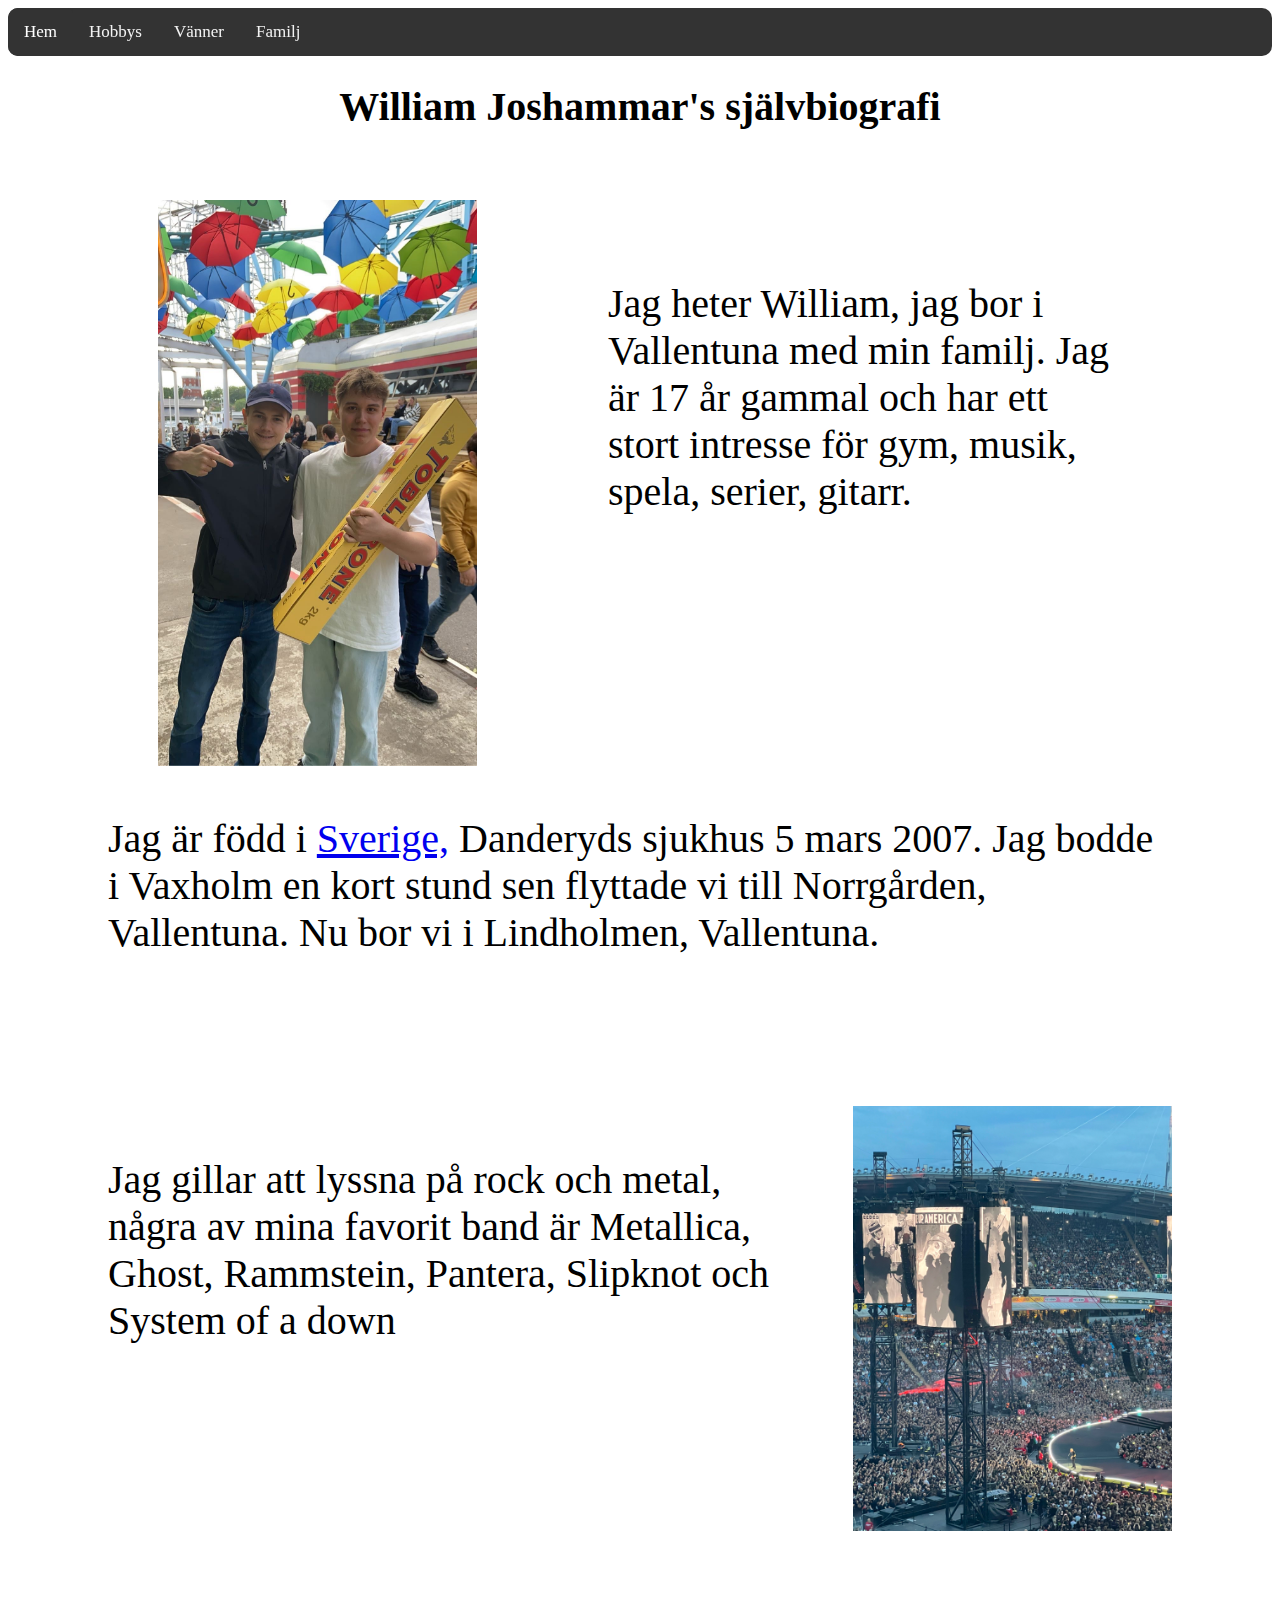
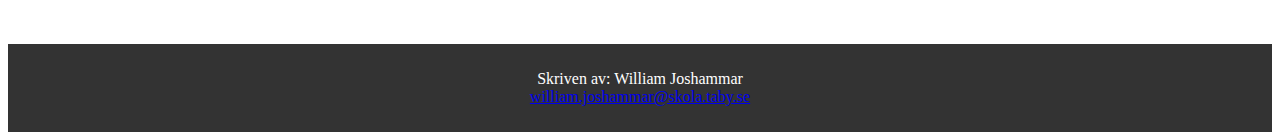
<file: index.html>
<!DOCTYPE html>
<html lang="en">
<head>
    <meta charset="UTF-8">
    <meta name="viewport" content="width=device-width, initial-scale=1.0">
    <link rel="stylesheet" href="style.css">
    <title>Om mig</title>
    <link rel="icon" type="image/x-icon" href="Bilder/IMG_6391.JPG">

</head>
    <body>

        <div class="topnav">
            <a class="active" href="index.html">Hem</a>
            <a href="hobbys.html">Hobbys</a>
            <a href="vänner.html">Vänner</a>
            <a href="familj.html">Familj</a>   
               </div>

        <div class="boarders">
            <h1 class="Rubriker font-size">William Joshammar's självbiografi</h1>


    <div><img class="width-bilder" id="William-grönan" src="Bilder/IMG_7862.JPG" alt="grönalund"></div>
    <div class="William-text font-size">Jag heter William, jag bor i Vallentuna med min familj.
         Jag är 17 år gammal och har ett stort intresse för gym, musik, spela, serier, gitarr.</div>


    <div class="Info-text font-size">Jag är född i <a href="sverige.html">Sverige,</a>
        Danderyds sjukhus 5 mars 2007. Jag bodde i Vaxholm en kort stund sen flyttade vi till Norrgården, Vallentuna.
         Nu bor vi i Lindholmen, Vallentuna.</div>

    <div><img class="width-bilder" id="Metallica-bild" src="Bilder/IMG_6524.jpg" alt="Metallica"></div>
    <div class="Musik-text font-size">Jag gillar att lyssna på rock och metal, några av mina favorit band är 
        Metallica, Ghost, Rammstein, Pantera, Slipknot och System of a down</div>


</div>
    <footer>
        <p id="footer-text">Skriven av: William Joshammar <br>
            <a href="mailto:william.joshammar@skola.taby.se">william.joshammar@skola.taby.se</a></p>
            </footer>

    </body>
</html>
</file>
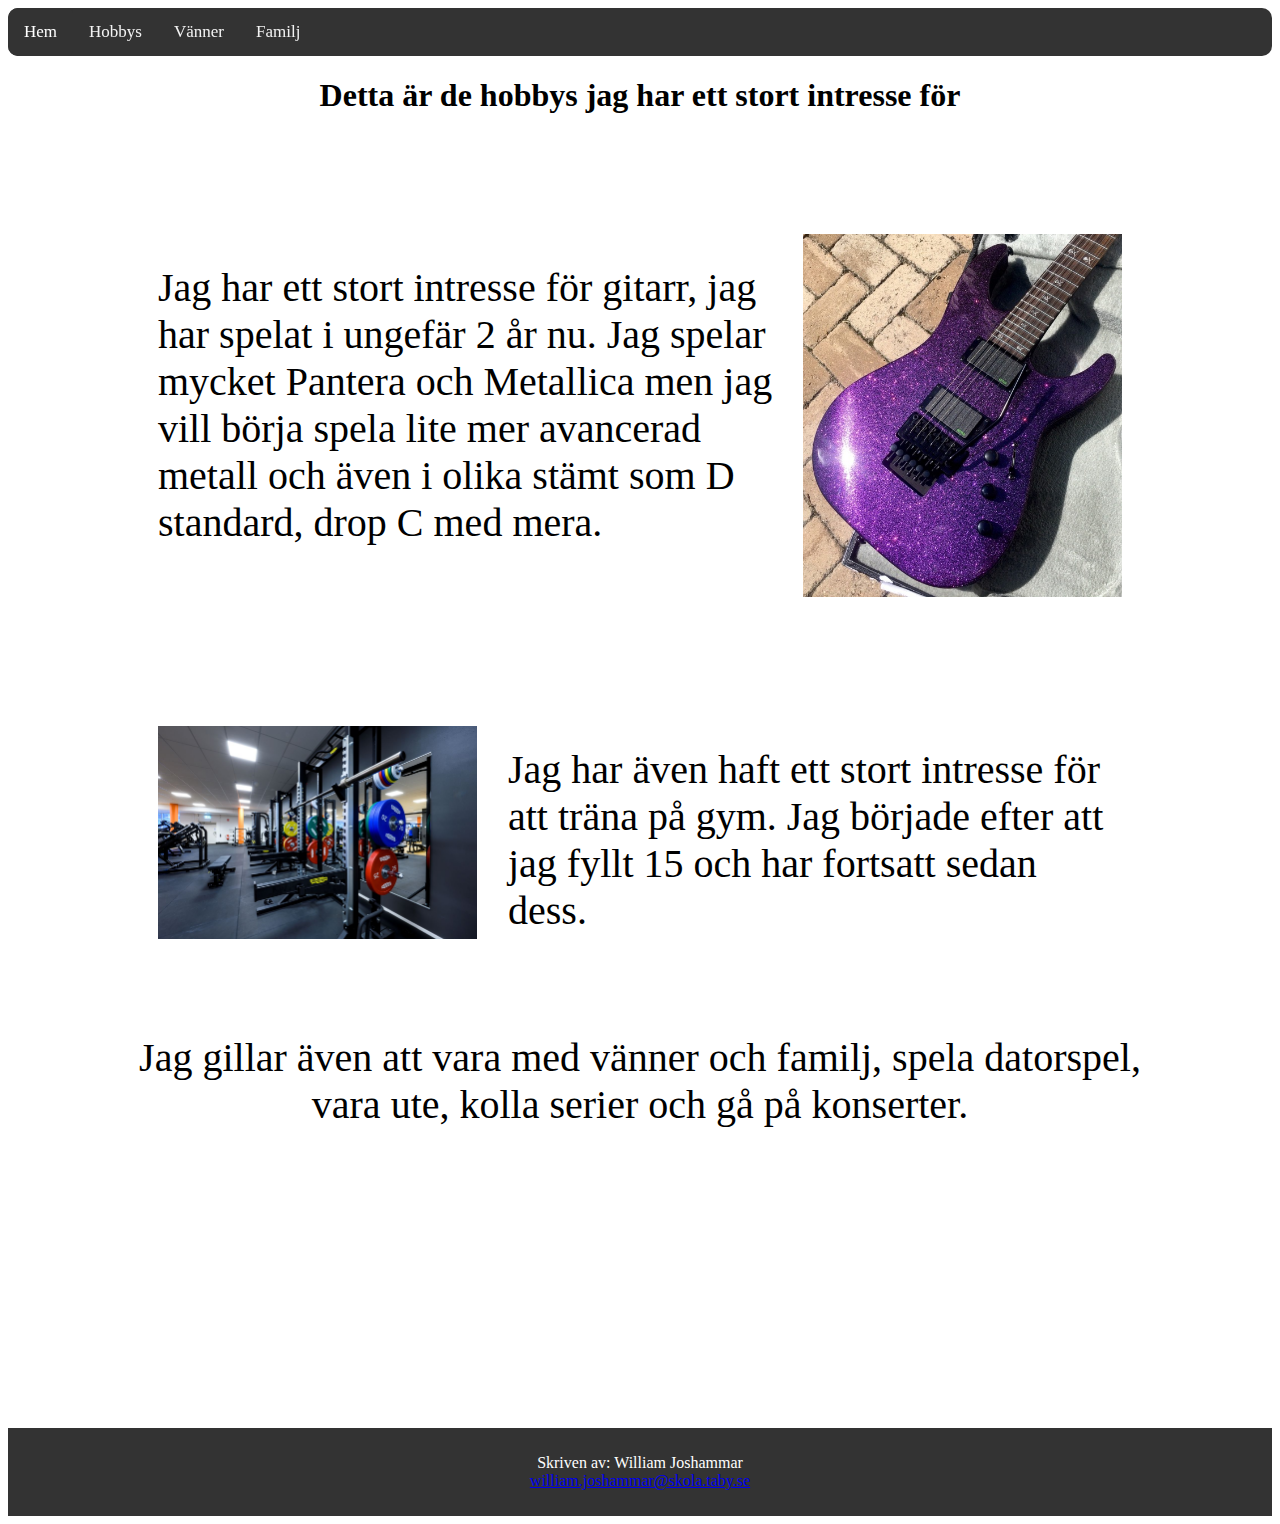
<file: hobbys.html>
<!DOCTYPE html>
<html lang="en">
<head>
    <meta charset="UTF-8">
    <meta name="viewport" content="width=device-width, initial-scale=1.0">
    <link rel="stylesheet" href="style.css">
    <title>Hobbys</title>
    <link rel="icon" type="image/x-icon" href="Bilder/IMG_6391.JPG">

</head>
    <body>

        <div class="topnav">
            <a class="active" href="index.html">Hem</a>
            <a href="hobbys.html">Hobbys</a>
            <a href="vänner.html">Vänner</a>
            <a href="familj.html">Familj</a>   
               </div>

        <div class="boarders">
            <h1 class="Rubriker">Detta är de hobbys jag har ett stort intresse för</h1>

            
        <div><img class="width-bilder" id="KH-602" src="Bilder/kh-602.jpeg" alt="Gitarr"></div>
        <div class="Gitarr-text font-size">Jag har ett stort intresse för gitarr, jag har spelat i ungefär 2 år nu.
             Jag spelar mycket Pantera och Metallica men jag vill börja spela lite mer avancerad metall
              och även i olika stämt som D standard, drop C med mera.</div>

        <div><img class="width-bilder" id="Gym" src="Bilder/gym.jpeg" alt="Gym"></div>
        <div class="Gym-text font-size">Jag har även haft ett stort intresse för att träna på gym.
             Jag började efter att jag fyllt 15 och har fortsatt sedan dess.</div>

        <div class="Mer-text font-size">Jag gillar även att vara med vänner och familj, spela datorspel,
             vara ute, kolla serier och gå på konserter.
        </div>


</div>
    <footer>
        <p id="footer-text">Skriven av: William Joshammar <br>
            <a href="mailto:william.joshammar@skola.taby.se">william.joshammar@skola.taby.se</a></p>
            </footer>

    </body>
</html>
</file>
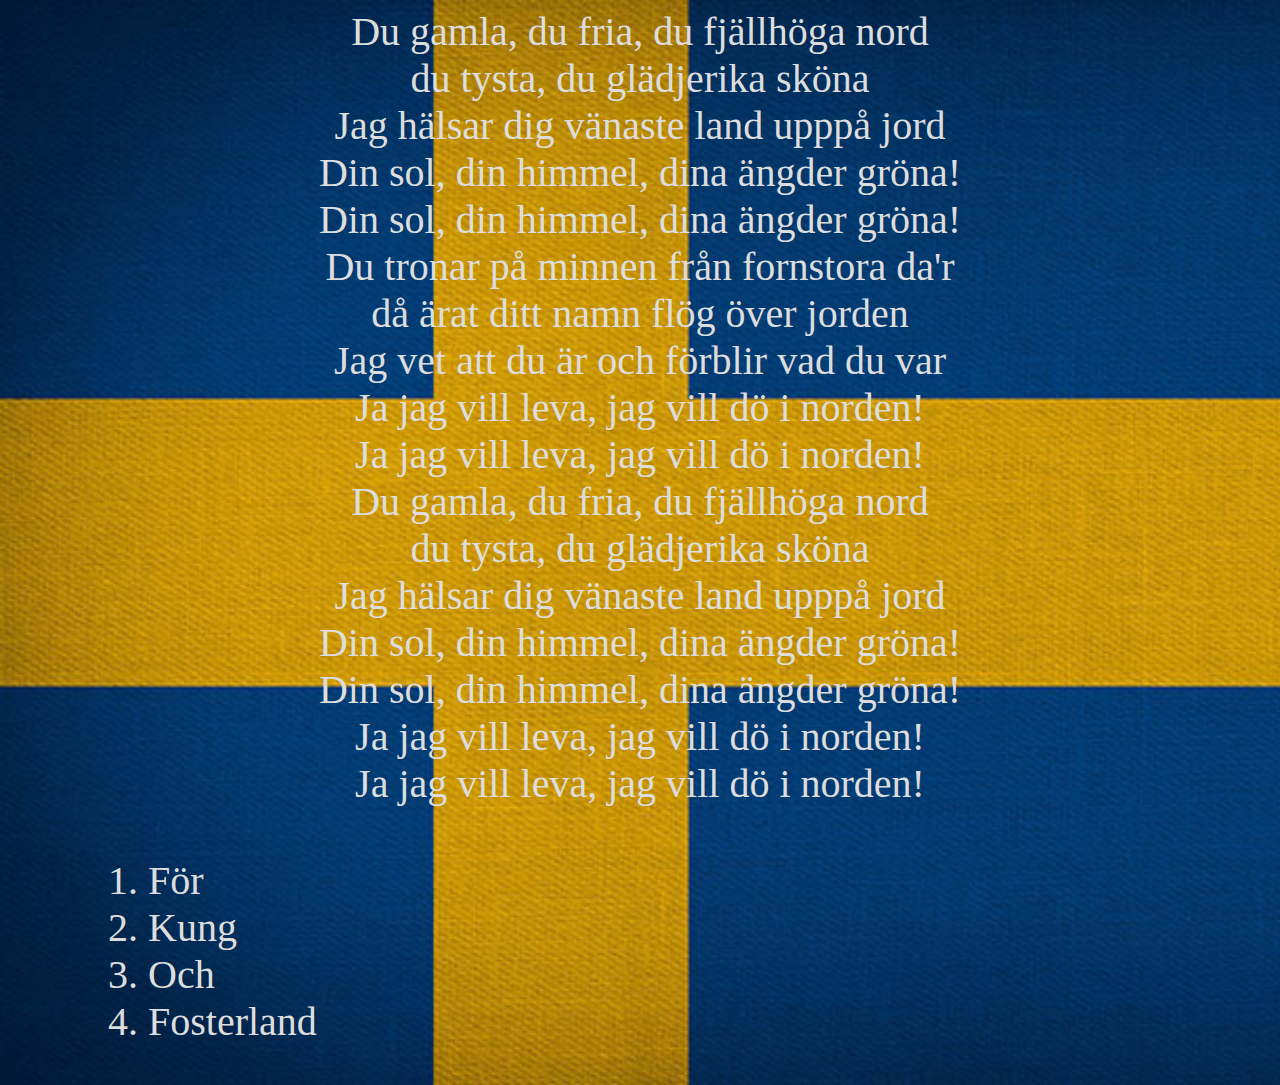
<file: sverige.html>
<!DOCTYPE html>
<html lang="en">
<head>
    <meta charset="UTF-8">
    <meta name="viewport" content="width=device-width, initial-scale=1.0">
    <title>Sverige</title>
    <link rel="stylesheet" href="style.css">
    <link rel="icon" type="image/x-icon" href="Bilder/IMG_6391.JPG">


</head>
<body class="sverige">
    <div class="boarders">

        <div class="nationalsången-text font-size">
            Du gamla, du fria, du fjällhöga nord<br>
            du tysta, du glädjerika sköna<br>
            Jag hälsar dig vänaste land upppå jord<br>
            Din sol, din himmel, dina ängder gröna!<br>
            Din sol, din himmel, dina ängder gröna!<br>
            Du tronar på minnen från fornstora da'r<br>
            då ärat ditt namn flög över jorden<br>
            Jag vet att du är och förblir vad du var<br>
            Ja jag vill leva, jag vill dö i norden!<br>
            Ja jag vill leva, jag vill dö i norden!<br>
            Du gamla, du fria, du fjällhöga nord<br>
            du tysta, du glädjerika sköna<br>
            Jag hälsar dig vänaste land upppå jord<br>
            Din sol, din himmel, dina ängder gröna!<br>
            Din sol, din himmel, dina ängder gröna!<br>
            Ja jag vill leva, jag vill dö i norden!<br>
            Ja jag vill leva, jag vill dö i norden!</div>


            <div class="Sverige-ol font-size">
                <ol>
                    <li>För</li>
                    <li>Kung</li>
                    <li>Och</li>
                    <li>Fosterland</li>
                </ol>
            </div>

    </div>
</body>
</html>
</file>
<file: style.css>
/*Allt för Nav baren*/
.topnav {
    background-color: #333;
    overflow: hidden;
    border-radius: 10px;
    position: sticky;
    top: 0;
  }
  
  .topnav a {
    float: left;
    color: #f2f2f2;
    text-align: center;
    padding: 14px 16px;
    text-decoration: none;
    font-size: 17px;
    border-radius: 5px;
  }
  
  .topnav a:hover {
    background-color: #ddd;
    color: black;
  }
  
  .topnav a.active {
    background-color: #333;
    color: white;
  }

/*_______________________________________________________________*/

          /*Rubriker och text */
          
  .font-size{
    font-size: 40px;
  }


  .Rubriker {
    text-align: center;
    margin-bottom: 70px;
    
  }

  .William-text{
    margin-top: 150px;
    margin-right: 50px;
    margin-left: 500px;
  }

  .Info-text{
    margin-top: 300px;
  }

  .Musik-text{
    margin-top: 200px;
    margin-right: 400px;
  }


        .philip-text{
          margin-top: 200px;
          margin-left: 500px;
        }

        .pappa-text{
          margin-top: 300px;
          margin-right: 500px;
        }


        .mamma-text{
          margin-top: 400px;
          margin-left: 500px;
        }

        .ettan-text{
          margin-top: 450px;
          margin-left: 500px;
        }

        .oscar-text{
          margin-top: 600px;
          margin-right: 500px;
        }


              .Ragge-text{
                margin-top: 200px;
                margin-left: 550px;
              }

              .Lucas-text{
                margin-top: 350px;
                margin-right: 550px;
              }

              .Simon-text{
                margin-top: 400px;
                margin-right: 50px;
                margin-left: 450px;
              }

              .Emil-text{
                margin-top: 450px;
                margin-right: 450px;
                margin-left: 100px;
              }

              .Lukas-text{
                margin-top: 450px;
                margin-right: 100px;
                margin-left: 500px;
              }

              .Alfred-text{
                margin-top: 320px;
                margin-right: 500px;
                margin-left: 50px;
              }

                    .Gitarr-text{
                      margin-top: 150px;
                      margin-left: 50px;
                    }

                    .Gym-text{
                      margin-top: 200px;
                      margin-right: 50px;
                      margin-left: 400px;
                    }

                    .Mer-text{
                      margin-top: 100px;
                      text-align: center;
                    }

/*_______________________________________________________________*/

          /*Bilder*/
.width-bilder{
  width: 30%;
}


#William-grönan{
  margin-left: 50px;
  float: left;
}

#Metallica-bild{
  margin-top: 150px;
  float: right;
}


        #Philip {
          margin-left: 50px;
          float:left;
        }

        #Pappa{
          margin-top: 200px;
          margin-right: 100px;
          float: right;
        }

        #Mamma{
          margin-top: 200px;
          margin-left: 100px;
          margin-bottom: 150px;
          float: left;
        }

        #Oscar{
          margin-top: 400px;
          margin-left: 100px;
          float: right;
        }

        #Ettan{
          margin-top: 350px;
          margin-right:100px;
          float: left;
        }

              #Ragge{
                width: 40%;
                height: 650px;
                margin-left: 50px;
                float: left;
              }

              #Lucas{
                float: right;
                margin-right: 100px;
                margin-top: 250px;
              }

              #Simon{
                float: left;
                margin-left: 50px;
                margin-top: 250px;
              }

              #Emil{
                float: right;
                margin-right: 100px;
                margin-top: 300px;
              }

              #Lukas{
                float: left;
                margin-left: 100px;
                margin-top: 300px;
              }

              #Alfred{
                float: right;
                margin-top: 250px;
                margin-right: 100px;
              }

                    #KH-602{
                      float: right;
                      margin-top: 50px;
                      margin-right: 50px;
                    }

                    #Gym{
                      float: left;
                      margin-top: 180px;
                      margin-left: 50px;
                    }


/*_______________________________________________________________*/


          /*Boxar och uppdelningar*/

  .boarders {
    margin-left: 100px;
    margin-right: 100px;
  }


  /*_______________________________________________________________*/
  
          /*Footer*/

  footer {
    padding: 10px;
    text-align: center;
    background-color: #333;
    margin-top: 300px;
    
    
  }

  #footer-text{
    color: #ffffff;
    
  }


/*_______________________________________________________________*/

        /*sverige*/ 

.sverige{
  background-image: url("Bilder/sv-flagga.jpg");
  background-repeat: no-repeat;
  background-size: cover;
}

.nationalsången-text{
  font-size: 40px;
  text-align: center;
  color: #ddd;
}

.Sverige-ol{
  margin-top: 50px;
  color: #ddd;
}
</file>
